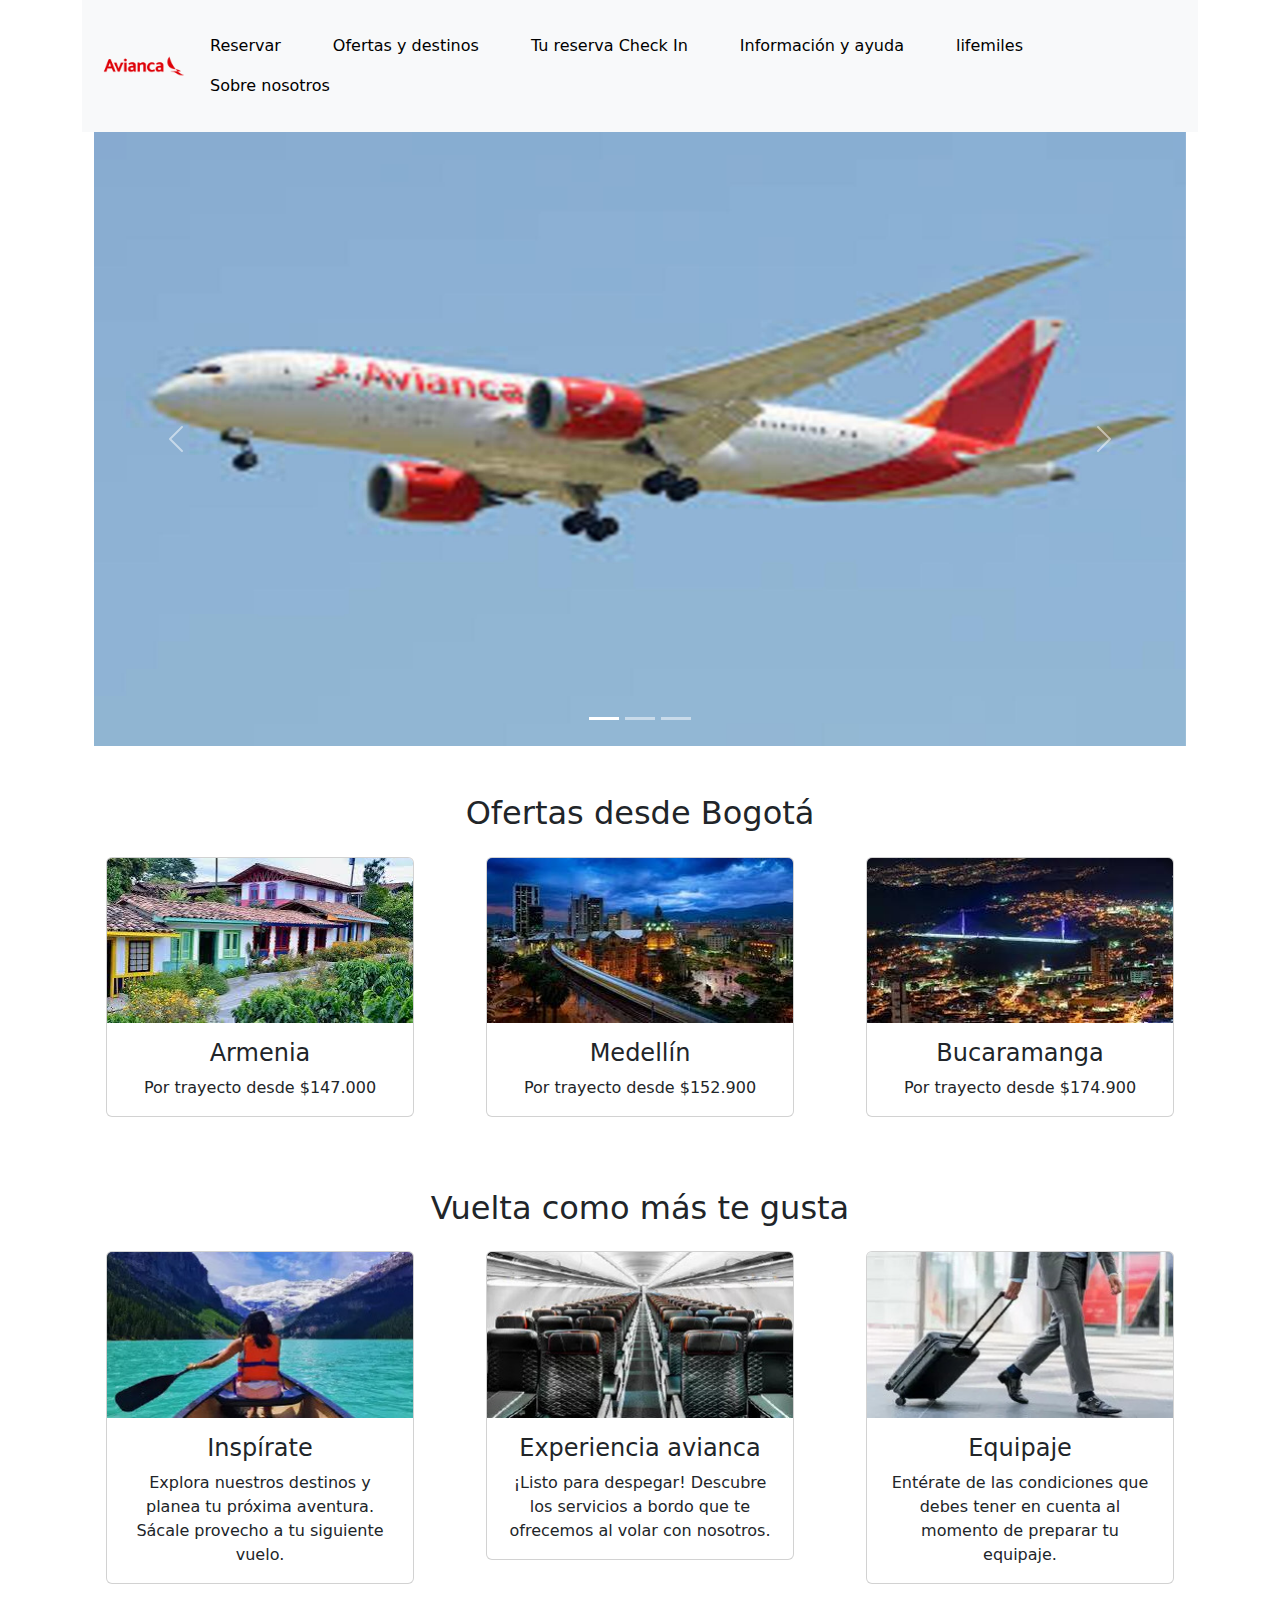
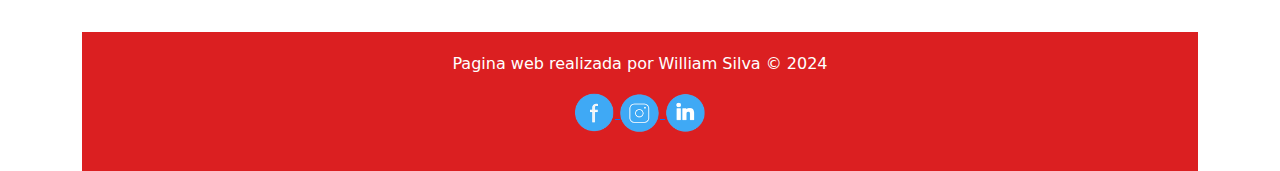
<file: index.html>
<!DOCTYPE html>
<html lang="en">
<head>
	<meta charset="UTF-8">
	<meta name="viewport" content="width=device-width, initial-scale=1.0">
	<title>Avianca</title>
	<link href="https://cdn.jsdelivr.net/npm/bootstrap@5.3.3/dist/css/bootstrap.min.css" rel="stylesheet" integrity="sha384-QWTKZyjpPEjISv5WaRU9OFeRpok6YctnYmDr5pNlyT2bRjXh0JMhjY6hW+ALEwIH" crossorigin="anonymous">

	<link rel="stylesheet" href="css/style.css">
</head>
<body>
	<div class="container">

		<header class="headerMenu">

			<header class="bg-light text-black py-3">
			<div class="container d-flex justify-content-between align-items-center">
			  <div class="logo">
			    <img src="img/R.png" alt="Avianca Logo" width="100">
			  </div>
			  <nav>
			    <ul class="nav">
			      <li class="nav-item"><a class="nav-link text-black" href="index.html">Reservar</a></li>
			      <li class="nav-item"><a class="nav-link text-black" href="#servicios">Ofertas y destinos</a></li>
			      <li class="nav-item"><a class="nav-link text-black" href="#inversionistas">Tu reserva Check In</a></li>
			      <li class="nav-item"><a class="nav-link text-black" href="#responsabilidad">Información y ayuda</a></li>
			      <li class="nav-item"><a class="nav-link text-black" href="#responsabilidad">lifemiles</a>
			      <li class="nav-item"><a class="nav-link text-black" href="nosotros.html">Sobre nosotros</a></li></li>
			    </ul>
			  </nav>
			  <button class="navbar-toggler d-md-none" type="button" data-bs-toggle="collapse" data-bs-target="#navbarNav">
			    <span class="navbar-toggler-icon"></span>
			  </button>
			</div>
		</header>

		<main>
			<!-- Inicio Corousel -->
			<div class="container-fluid">

				<div id="demo" class="carousel slide" data-bs-ride="carousel">

				  <!-- Indicators/dots -->
				  <div class="carousel-indicators">
				    <button type="button" data-bs-target="#demo" data-bs-slide-to="0" class="active"></button>
				    <button type="button" data-bs-target="#demo" data-bs-slide-to="1"></button>
				    <button type="button" data-bs-target="#demo" data-bs-slide-to="2"></button>
				  </div>

				  <!-- The slideshow/carousel -->
				  <div class="carousel-inner">
				    <div class="carousel-item active">
				      <img src="img/avianca1.jpeg" alt="Imagen1" class="d-block" style = "width: 100%">
				    </div>
				    <div class="carousel-item">
				      <img src="img/avianca2.jpeg" alt="Imagen2" class="d-block" style = "width: 100%">
				    </div>
				    <div class="carousel-item">
				      <img src="img/avianca3.jpeg" alt="Imagen3" class="d-block" style = "width: 100%">
				    </div>				    
				  </div>

				  <!-- Left and right controls/icons -->
				  <button class="carousel-control-prev" type="button" data-bs-target="#demo" data-bs-slide="prev">
				    <span class="carousel-control-prev-icon"></span>
				  </button>
				  <button class="carousel-control-next" type="button" data-bs-target="#demo" data-bs-slide="next">
				    <span class="carousel-control-next-icon"></span>
				  </button>

				</div>

			</div>
			<!-- Fin Corousel -->

			<br>
			<br>

			<div class="row">
				<h2>Ofertas desde Bogotá</h2>
			<div class="col-sm-4" style= "color: #000000;">

				<div class="container-fluid">

					<!-- Inicio Card -->
					<div class="container mt-3">

					  <div class="card" style="width:100%">

					    <img class="card-img-top" src="img/armenia.jpeg" alt="Card image" style="width:100%">
					    <div class="card-body">
					      <h4 class="card-title">Armenia</h4>
					      <p class="card-text">Por trayecto desde $147.000</p>
					    </div>

					  </div>

					</div>
			  	
			  </div>


			</div>

			<div class="col-sm-4" style="color: #000000;">

				<div class="container-fluid">

					<!-- Inicio Card -->
					<div class="container mt-3">

					  <div class="card" style="width:100%">

					    <img class="card-img-top" src="img/medellin.jpeg" alt="Card image" style="width:100%">
					    <div class="card-body">
					      <h4 class="card-title">Medellín</h4>
					      <p class="card-text">Por trayecto desde $152.900</p>
					    </div>

					  </div>

					</div>
			  	
			  </div>

			</div>

			<div class="col-sm-4" style="color: #000000;">

				<div class="container-fluid">

					<!-- Inicio Card -->
					<div class="container mt-3">

					  <div class="card" style="width:100%">

					    <img class="card-img-top" src="img/bucaramanga.jpeg" alt="Card image" style="width:100%">
					    <div class="card-body">
					      <h4 class="card-title">Bucaramanga</h4>
					      <p class="card-text">Por trayecto desde $174.900</p>
					    </div>

					  </div>

					</div>
			  	
			  </div>
			</div>

			</div>

			<br>
			<br>
			<br>

			<div class="row">
				<h2>Vuelta como más te gusta</h2>
			<div class="col-sm-4" style= "color: #000000;">

				<div class="container-fluid">

					<!-- Inicio Card -->
					<div class="container mt-3">

					  <div class="card" style="width:100%">

					    <img class="card-img-top" src="img/inspirate.jpeg" alt="Card image" style="width:100%">
					    <div class="card-body">
					      <h4 class="card-title">Inspírate</h4>
					      <p class="card-text">Explora nuestros destinos y planea tu próxima aventura. Sácale provecho a tu siguiente vuelo.</p>
					    </div>

					  </div>

					</div>
			  	
			  </div>


			</div>

			<div class="col-sm-4" style="color: #000000;">

				<div class="container-fluid">

					<!-- Inicio Card -->
					<div class="container mt-3">

					  <div class="card" style="width:100%">

					    <img class="card-img-top" src="img/experiencia.jpeg" alt="Card image" style="width:100%">
					    <div class="card-body">
					      <h4 class="card-title">Experiencia avianca</h4>
					      <p class="card-text">¡Listo para despegar! Descubre los servicios a bordo que te ofrecemos al volar con nosotros.</p>
					    </div>

					  </div>

					</div>
			  	
			  </div>

			</div>

			<div class="col-sm-4" style="color: #000000;">

				<div class="container-fluid">

					<!-- Inicio Card -->
					<div class="container mt-3">

					  <div class="card" style="width:100%">

					    <img class="card-img-top" src="img/equipaje.jpeg" alt="Card image" style="width:100%">
					    <div class="card-body">
					      <h4 class="card-title">Equipaje</h4>
					      <p class="card-text">Entérate de las condiciones que debes tener en cuenta al momento de preparar tu equipaje.</p>
					    </div>

					  </div>

					</div>
			  	
			  </div>
			</div>

			</div>

		</main>

		<br>
		<br>
		<footer>

			<p>Pagina web realizada por William Silva &copy; 2024</p>

			<p>
				<a href="https://web.facebook.com/aviancaglobal/" target="_blank"> 
					<img src="img/facebook.png"alt="" width="40px">
				</a>

				<a href="https://www.instagram.com/avianca/" target="_blank">
					<img src="img/instagram.png"alt="" width="40px">
				</a>

				<a href="https://co.linkedin.com" target="_blank">
					<img src="img/linkeding.png"alt="" width="40px">
				</a>
			</p>

		</footer>
	</div>

	<script src="https://cdn.jsdelivr.net/npm/bootstrap@5.3.3/dist/js/bootstrap.bundle.min.js" integrity="sha384-YvpcrYf0tY3lHB60NNkmXc5s9fDVZLESaAA55NDzOxhy9GkcIdslK1eN7N6jIeHz" crossorigin="anonymous"></script>

</body>
</html>
</file>
<file: css/style.css>
footer{
	background-color: #DB1F21;
	width: 100%;
	padding: 20px;
	text-align: center;
	color: white;
}

.navbar-nav {
    flex-direction: row; 
}

.nav-item {
    margin-right: 20px; 
}


.row h2{
	text-align: center;
}

.row h4 {
	text-align: center;
}

.row p{
	text-align: center;
}
</file>
